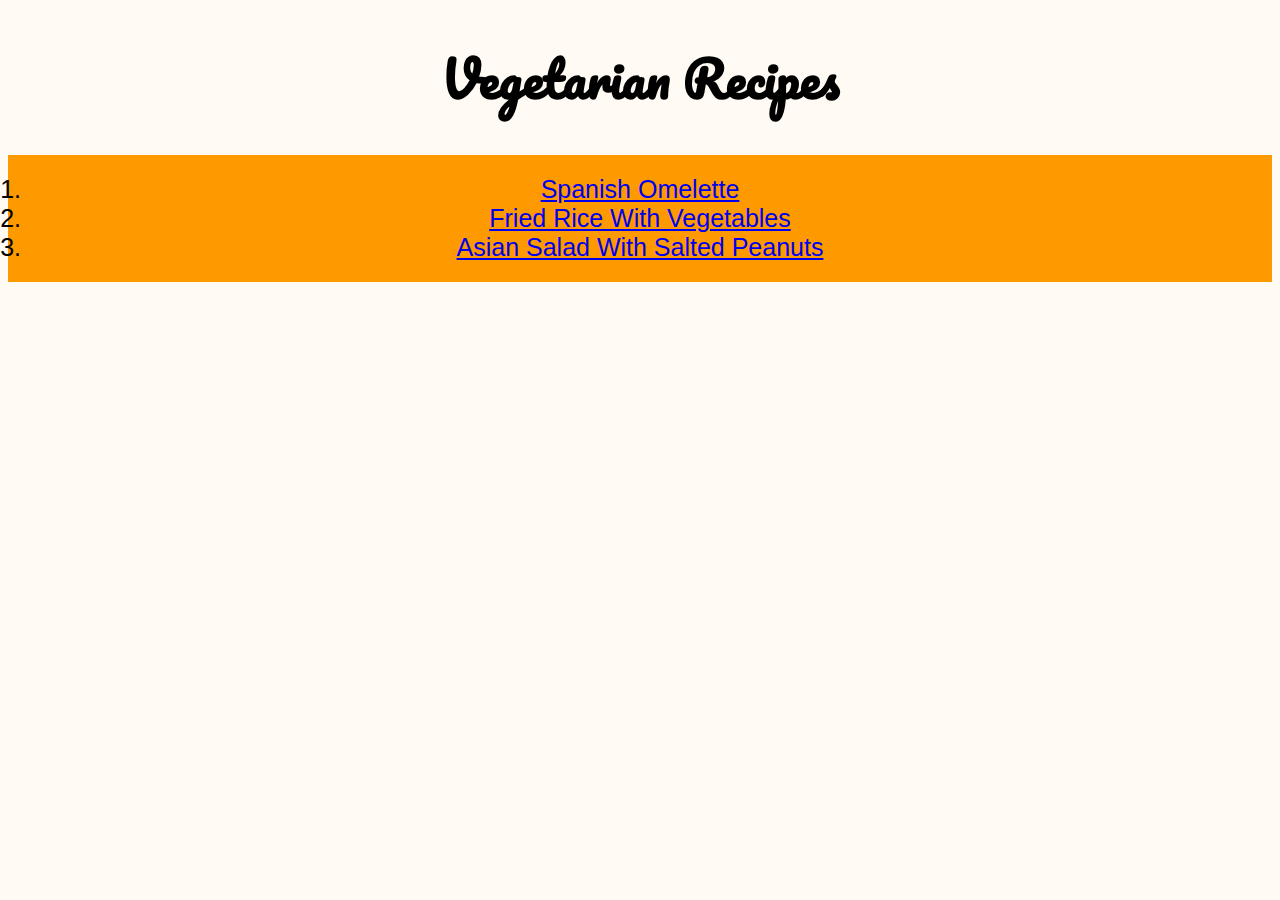
<file: index.html>
<!DOCTYPE html>
<html lang="en">

<head>
  <title>Odin Recipes</title>
  <meta charset="UTF-8">  
  <link rel="stylesheet" href="styles.css">
</head>
<body>
  <h1 id="index">Vegetarian Recipes</h1>
  <ol id="index">
    <li><a href="recipes/spanish-omelette.html">Spanish Omelette</a></li>
    <li><a href="recipes/fried-rice.html">Fried Rice With Vegetables</a></li>
    <li><a href="recipes/asian-salad.html">Asian Salad With Salted Peanuts</a></li>
  </ol>
  
</body>
</html>
</file>
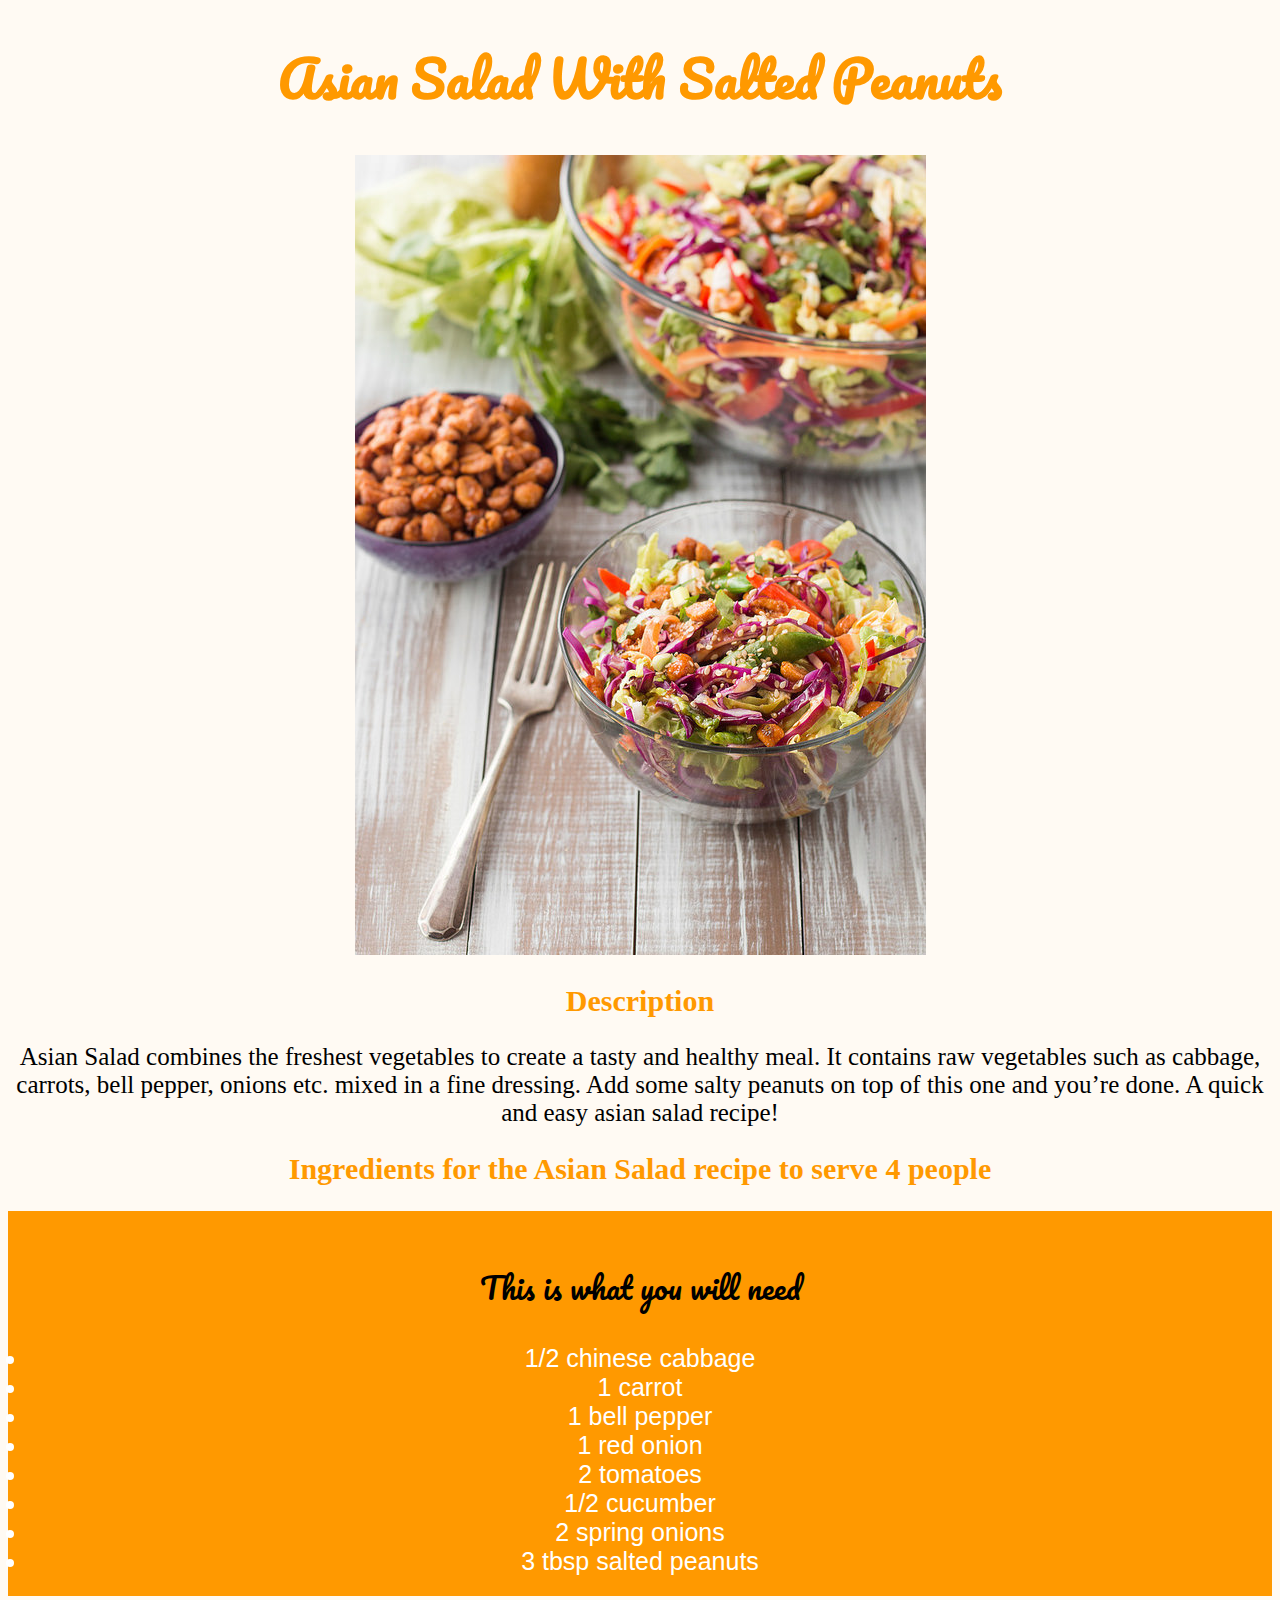
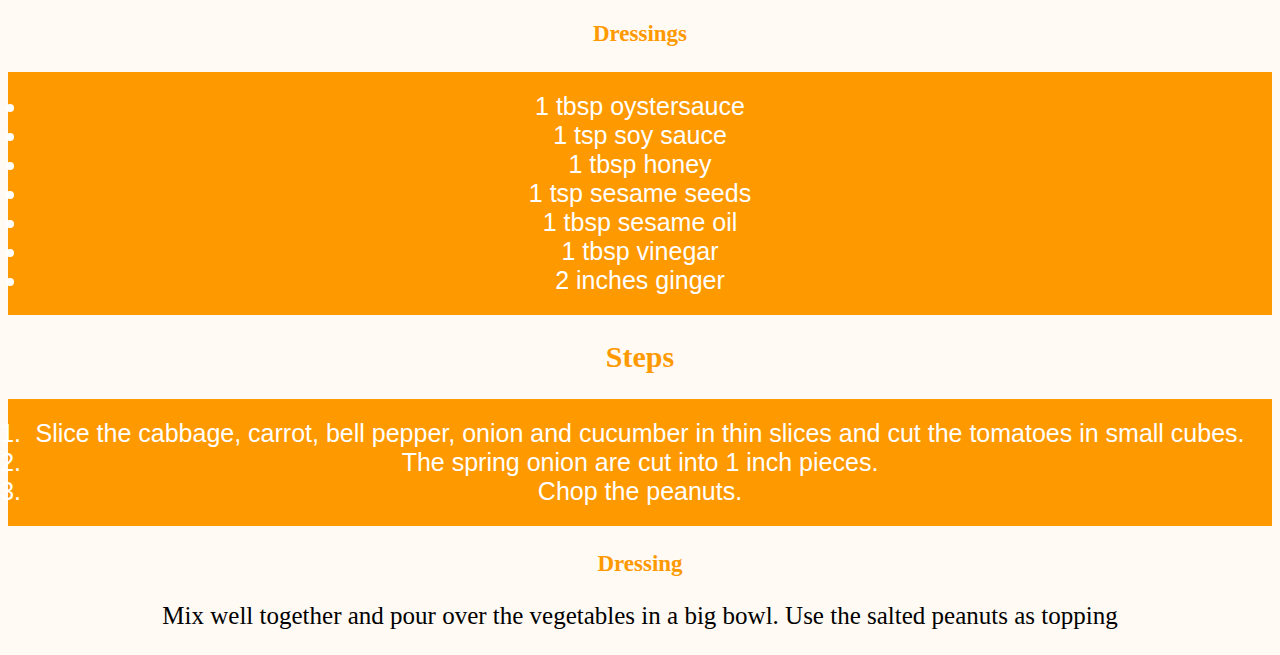
<file: recipes/asian-salad.html>
<!DOCTYPE html>
<html lang="en">
<head>
  <title>Asian Salad</title>
  <meta charset="UTF-8">
  
  <link rel="stylesheet" href="../styles.css">
</head>

<body>
  <h1>Asian Salad With Salted Peanuts</h1>
  <img src="../images/asian-salad.jpg">
  <h2>Description</h2>
    <p>
      Asian Salad combines the freshest vegetables to create a tasty and healthy meal. It contains raw vegetables such as cabbage, carrots, bell pepper, onions etc. mixed in a fine dressing. Add some salty peanuts on top of this one and you’re done. A quick and easy asian salad recipe!
    </p>
    <h2>Ingredients for the Asian Salad recipe to serve 4 people</h2>
      <ul>
        <p>This is what you will need</p>
        <li>1/2 chinese cabbage</li>
        <li>1 carrot</li>
        <li>1 bell pepper</li>
        <li>1 red onion</li>
        <li>2 tomatoes</li>
        <li>1/2 cucumber</li>
        <li>2 spring onions</li>
        <li>3 tbsp salted peanuts</li>
      </ul>

        <h3>Dressings</h3>
          <ul>
            <li>1 tbsp oystersauce</li>
            <li>1 tsp soy sauce</li>
            <li>1 tbsp honey</li>
            <li>1 tsp sesame seeds</li>
            <li>1 tbsp sesame oil</li>
            <li>1 tbsp vinegar</li>
            <li>2 inches ginger</li>
          </ul>

    <h2>Steps</h2>
      <ol>
        <li>Slice the cabbage, carrot, bell pepper, onion and cucumber in thin slices and cut the tomatoes in small cubes.</li>
        <li>The spring onion are cut into 1 inch pieces.</li>
        <li>Chop the peanuts.</li>
      </ol>

      <h3>Dressing</h3>
        <p>Mix well together and pour over the vegetables in a big bowl. Use the salted peanuts as topping</p>
</body>
</html>
</file>
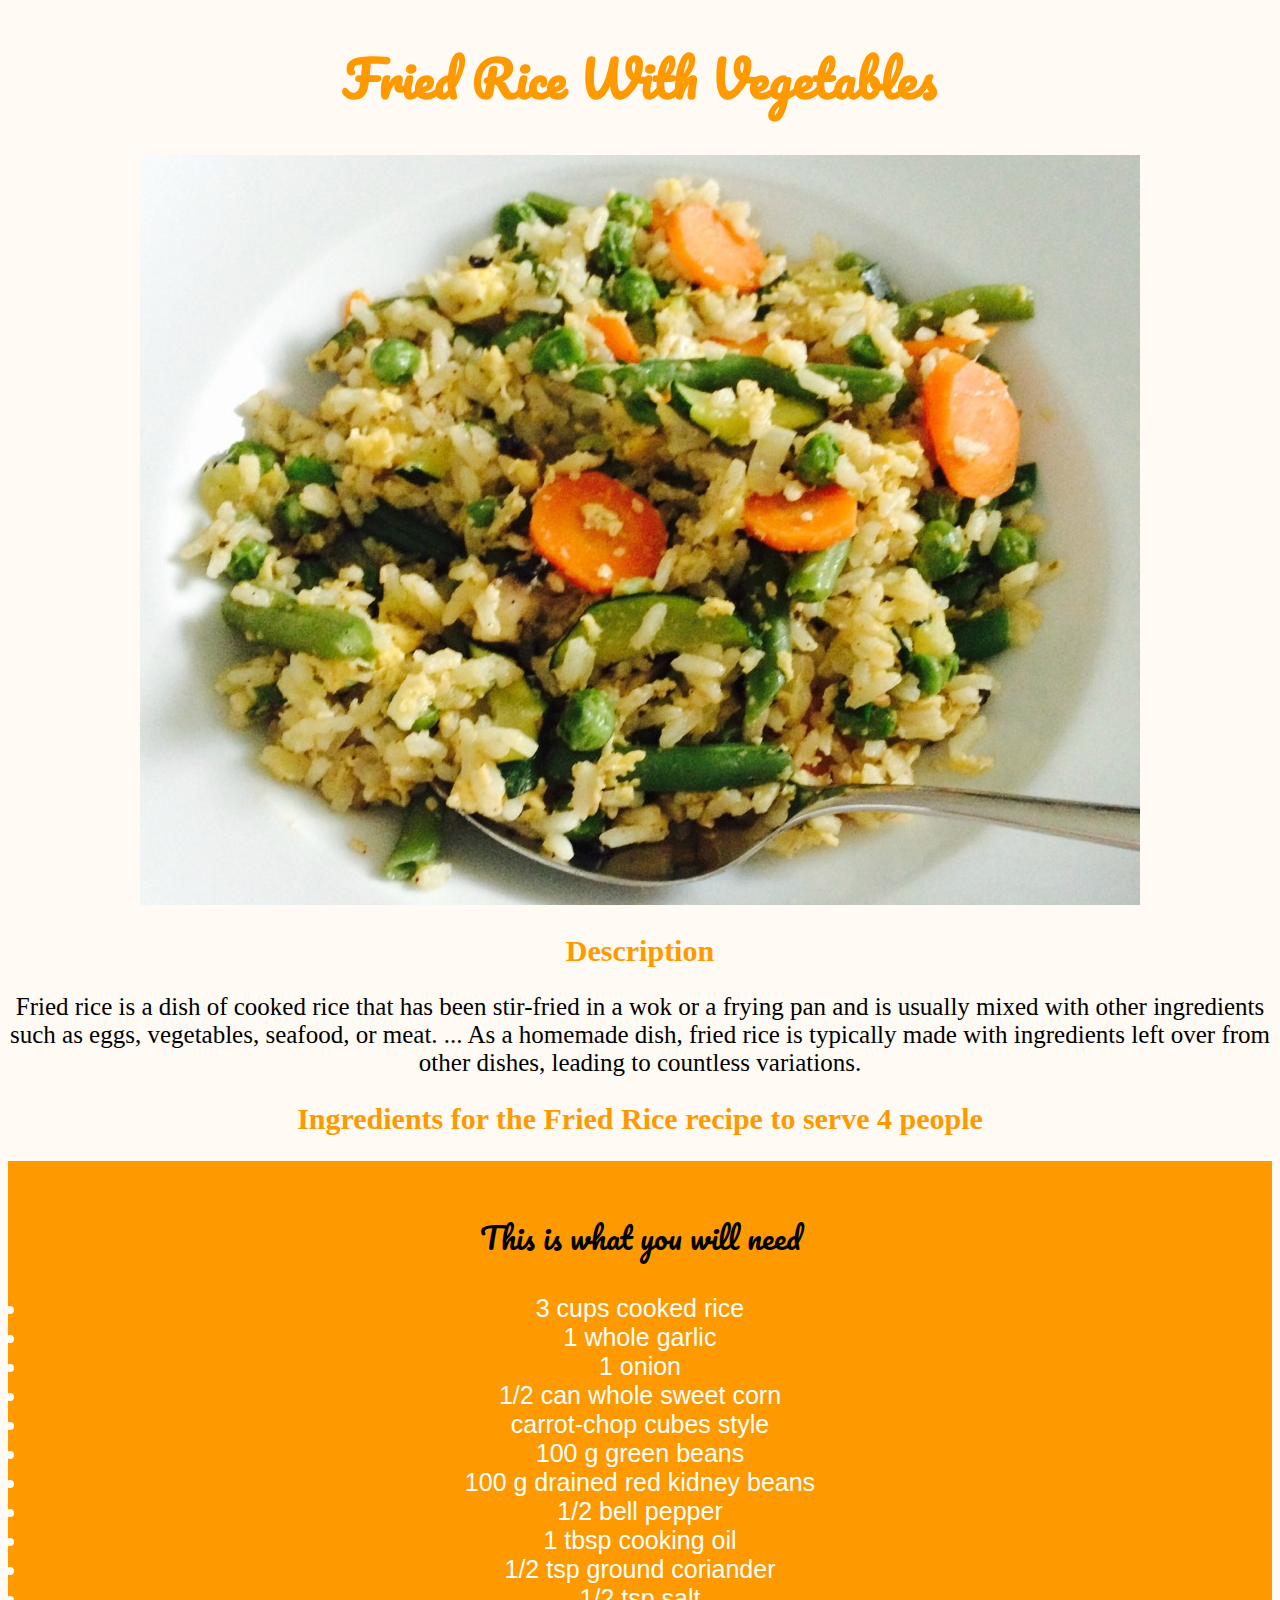
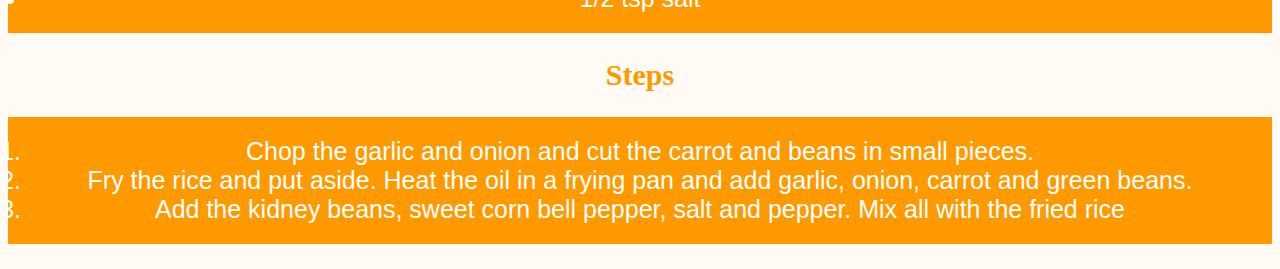
<file: recipes/fried-rice.html>
<!DOCTYPE html>
<html lang="en">

<head>  
  <title>Fried Rice</title>  
  <meta charset="UTF-8">
  <link rel="stylesheet" href="../styles.css"
</head>

<body>
  <h1>Fried Rice With Vegetables</h1>
    <img src="../images/fried-rice.jpg" alt= "Fried Rice">
    
    <h2>Description</h2>
      <p>
        Fried rice is a dish of cooked rice that has been stir-fried in a wok or a frying pan and is usually mixed with other ingredients such as eggs, vegetables, seafood, or meat. ... As a homemade dish, fried rice is typically made with ingredients left over from other dishes, leading to countless variations.
      </p>
  
    <h2>Ingredients for the Fried Rice recipe to serve 4 people</h2>
      <ul>
        <p>This is what you will need</p>
        <li>3 cups cooked rice</li>
        <li>1 whole garlic</li>
        <li>1 onion</li>
        <li>1/2 can whole sweet corn</li>
        <li>carrot-chop cubes style</li>
        <li>100 g green beans</li>
        <li>100 g drained red kidney beans</li>
        <li>1/2 bell pepper</li>
        <li>1 tbsp cooking oil</li>
        <li>1/2 tsp ground coriander</li>
        <li>1/2 tsp salt</li>
      </ul>

    <h2>Steps</h2>
      <ol>
        <li>Chop the garlic and onion and cut the carrot and beans in small pieces.</li>
        <li>Fry the rice and put aside. Heat the oil in a frying pan and add garlic, onion, carrot and green beans.</li>
        <li>Add the kidney beans, sweet corn bell pepper, salt and pepper. Mix all with the fried rice</li>
      </ol>
</body>



</html>
</file>
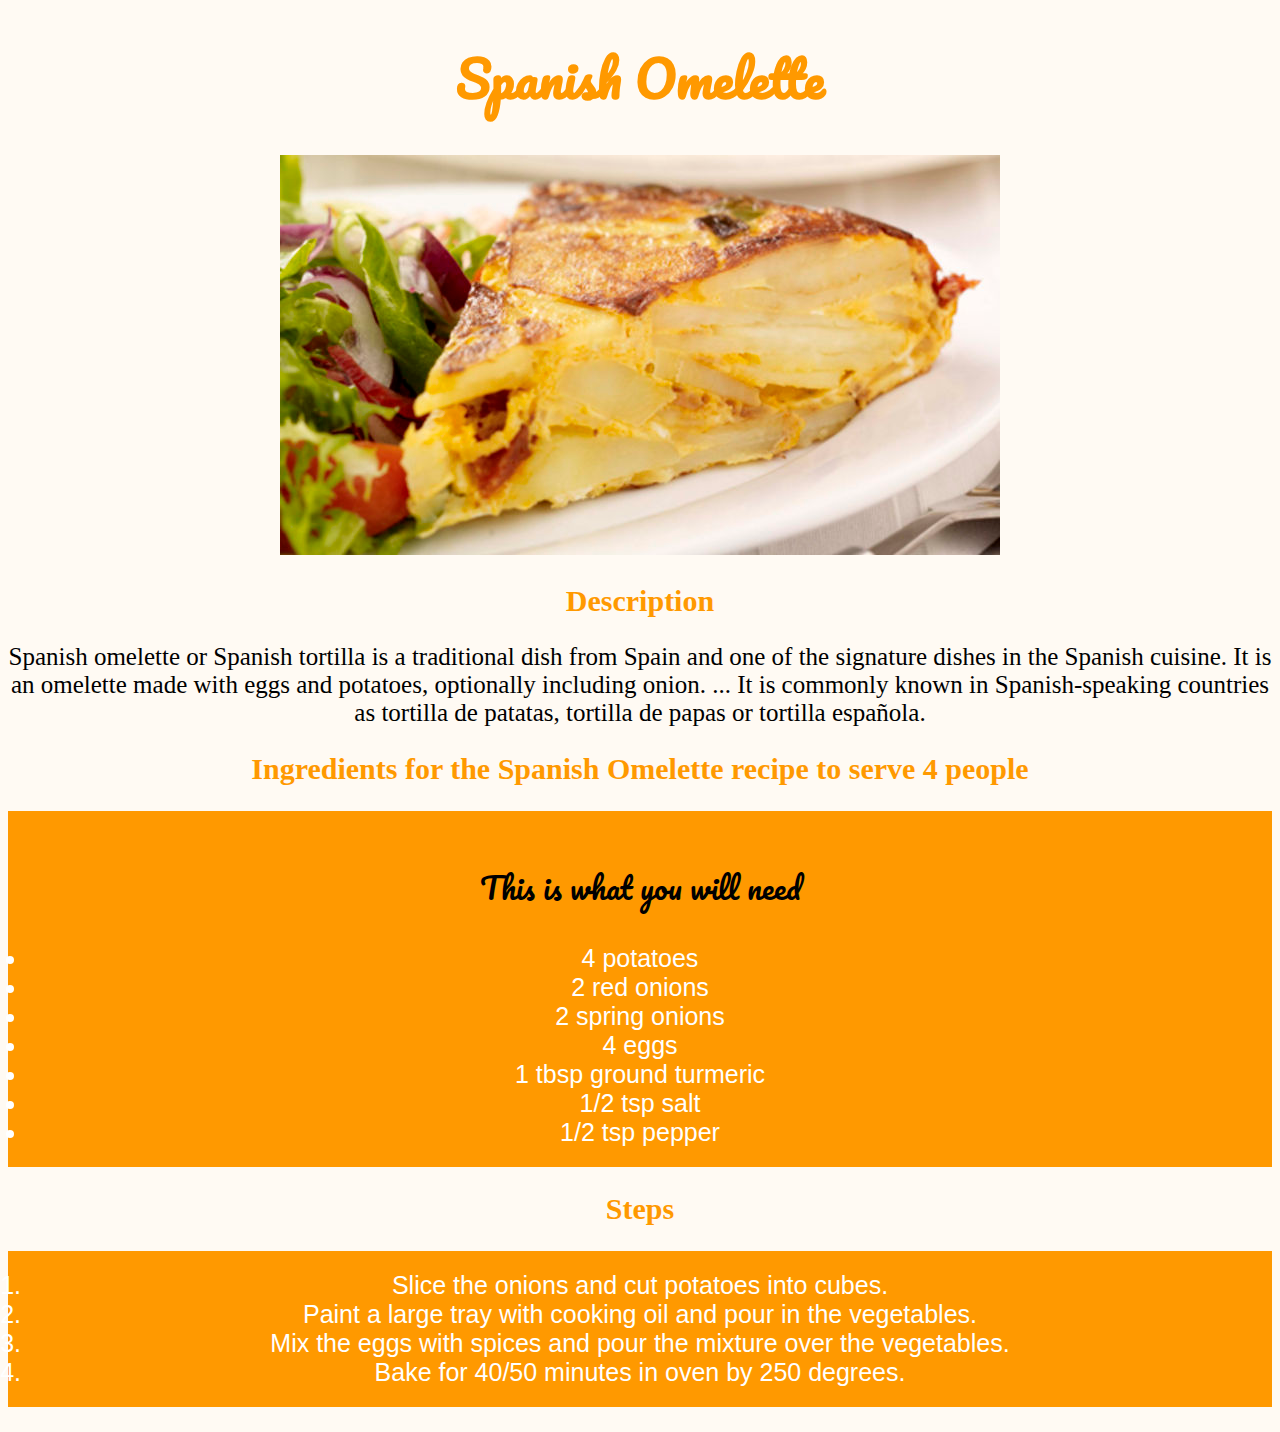
<file: recipes/spanish-omelette.html>
<!DOCTYPE html>
<html lang="en">
<head>
  <title>Spanish Omelette</title>
  <meta charset="UTF-8">
  <link rel="stylesheet" href="../styles.css">
  
  
</head>
<body>
  <h1>Spanish Omelette</h1>
  <img src="../images/spanish-omelette.jpg" alt= "Spanish Omelette">
  <h2>Description</h2>
  <p>
    Spanish omelette or Spanish tortilla is a traditional dish from Spain and one of the signature dishes in the Spanish cuisine. It is an omelette made with eggs and potatoes, optionally including onion. ... It is commonly known in Spanish-speaking countries as tortilla de patatas, tortilla de papas or tortilla española.
  </p>
    
    <h2>Ingredients for the Spanish Omelette recipe to serve 4 people</h2>
      <ul>
          <p>This is what you will need</p>
       <li>4 potatoes</li>
       <li>2 red onions</li>
       <li>2 spring onions</li>
       <li>4 eggs</li>
       <li>1 tbsp ground turmeric</li>
       <li>1/2 tsp salt</li>
       <li>1/2 tsp pepper</li>
      </ul>

    <h2>Steps</h2>

      <ol>
        <li>Slice the onions and cut potatoes into cubes.</li>
        <li>Paint a large tray with cooking oil and pour in the vegetables.</li>
        <li>Mix the eggs with spices and pour the mixture over the vegetables.</li>
        <li>Bake for 40/50 minutes in oven by 250 degrees.</li>
        

      </ol>
</body>

</html>
</file>
<file: styles.css>
@import url('https://fonts.googleapis.com/css2?family=Pacifico&display=swap');
body {background-color: #fffaf3;
    text-align: center;
color:#000000;}
ul, ol {color:white;
    background-color: #ff9900;
    font-size: 25px;
    font-family: "Montserrat", Sans-serif;
    padding: 20px;   
}
  #index {
        text-align: center; 
        color: black;       
  }
ul p {
    font-family: 'Pacifico', cursive;
    font-size: 30px;        
    color: black;
}
h1, h2, h3 {
    color:#ff9900
}
h1 {font-family: 'Pacifico';
    font-size: 50px;
}
p {font-size: 25px;}

h2{font-size: 30px;}
h3 {font-size: 23px;}
</file>
